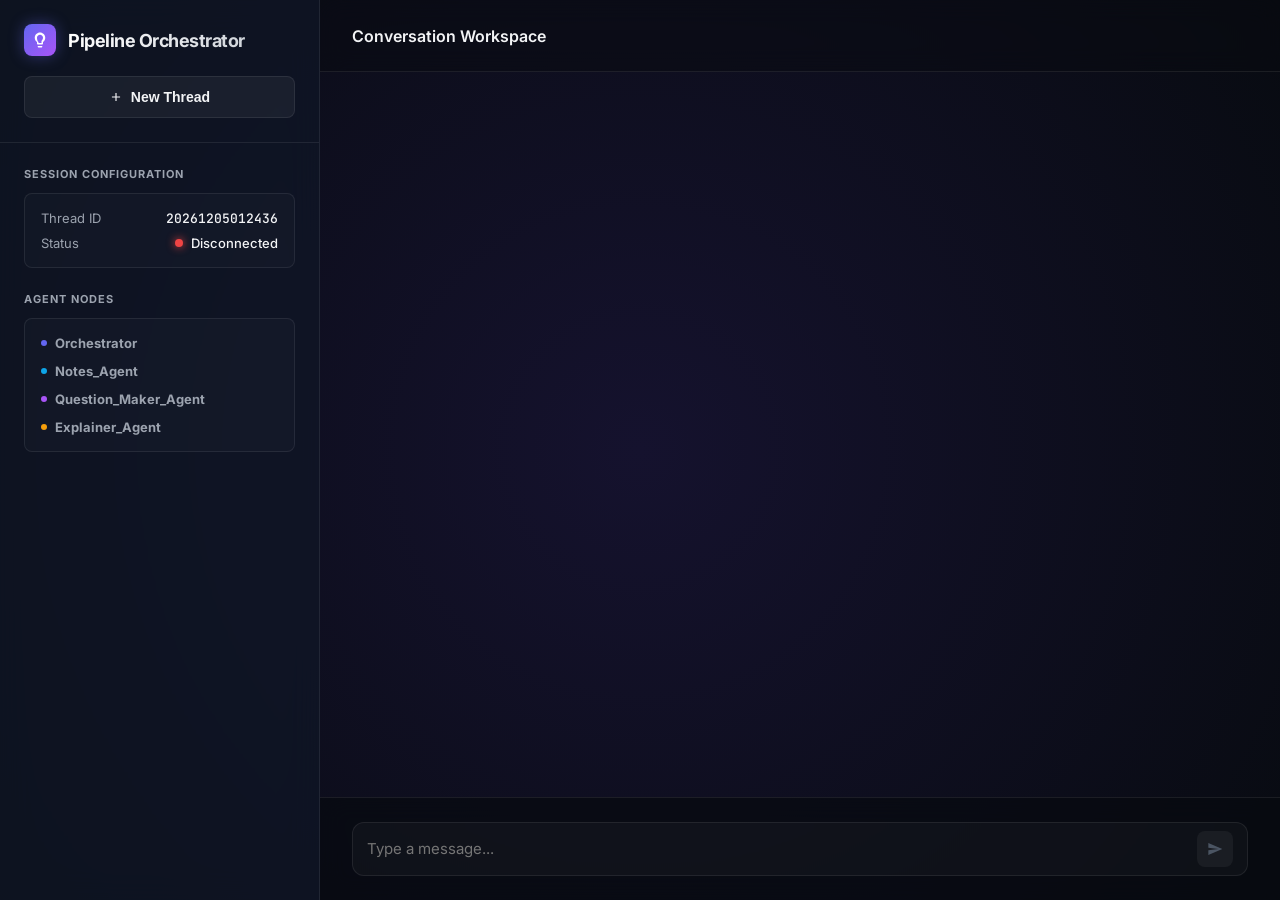
<file: frontend/index.html>
<!DOCTYPE html>
<html lang="en">
<head>
    <meta charset="UTF-8">
    <meta name="viewport" content="width=device-width, initial-scale=1.0">
    <title>Pipeline Study Agent Chat Dashboard</title>
    <link rel="preconnect" href="https://fonts.googleapis.com">
    <link rel="preconnect" href="https://fonts.gstatic.com" crossorigin>
    <link href="https://fonts.googleapis.com/css2?family=Inter:wght@300;400;500;600;700&family=JetBrains+Mono:wght@400;500&display=swap" rel="stylesheet">
    <link rel="stylesheet" href="style.css">
</head>
<body>

    <div class="sidebar">
        <div class="sidebar-header">
            <div class="logo-area">
                <div class="logo-icon">
                    <svg viewBox="0 0 24 24">
                        <path d="M9 21c0 .55.45 1 1 1h4c.55 0 1-.45 1-1v-1H9v1zm3-19C8.14 2 5 5.14 5 9c0 2.38 1.19 4.47 3 5.74V17c0 .55.45 1 1 1h6c.55 0 1-.45 1-1v-2.26c1.81-1.27 3-3.36 3-5.74 0-3.86-3.14-7-7-7zm2.85 11.1l-.85.6V16h-4v-1.3l-.85-.6C8.77 13.13 8 11.5 8 9c0-2.21 1.79-4 4-4s4 1.79 4 4c0 2.5-1.77 4.13-3.15 5.1z"/>
                    </svg>
                </div>
                <div class="logo-title">Pipeline Orchestrator</div>
            </div>
            <button class="new-thread-btn" onclick="startNewThread()">
                <svg width="14" height="14" viewBox="0 0 24 24" fill="currentColor">
                    <path d="M19 13h-6v6h-2v-6H5v-2h6V5h2v6h6v2z"/>
                </svg>
                New Thread
            </button>
        </div>
        
        <div class="sidebar-scroll">
            <div class="section-title">Session Configuration</div>
            <div class="thread-info-card">
                <div class="info-row">
                    <span class="info-label">Thread ID</span>
                    <span class="info-value" id="thread-id-display">Generating...</span>
                </div>
                <div class="info-row">
                    <span class="info-label">Status</span>
                    <div class="connection-status">
                        <div class="status-dot" id="status-dot"></div>
                        <span id="status-text">Connected</span>
                    </div>
                </div>
            </div>
            
            <div class="section-title">Agent Nodes</div>
            <div class="thread-info-card" style="font-size: 13px; color: var(--text-muted);">
                <div class="agent-item">
                    <span style="width: 6px; height: 6px; border-radius: 50%; background: var(--primary); flex-shrink: 0;"></span>
                    <strong>Orchestrator</strong>
                    <span class="running-indicator" id="badge-Orchestrator" style="display: none;">
                        <span class="spinner" style="width: 10px; height: 10px; border-width: 1px;"></span> running
                    </span>
                </div>
                <div class="agent-item">
                    <span style="width: 6px; height: 6px; border-radius: 50%; background: var(--info); flex-shrink: 0;"></span>
                    <strong>Notes_Agent</strong>
                    <span class="running-indicator notes" id="badge-Notes_Agent" style="display: none;">
                        <span class="spinner" style="width: 10px; height: 10px; border-width: 1px;"></span> running
                    </span>
                </div>
                <div class="agent-item">
                    <span style="width: 6px; height: 6px; border-radius: 50%; background: #a855f7; flex-shrink: 0;"></span>
                    <strong>Question_Maker_Agent</strong>
                    <span class="running-indicator questions" id="badge-Question_Maker_Agent" style="display: none;">
                        <span class="spinner" style="width: 10px; height: 10px; border-width: 1px;"></span> running
                    </span>
                </div>
                <div class="agent-item">
                    <span style="width: 6px; height: 6px; border-radius: 50%; background: var(--warning); flex-shrink: 0;"></span>
                    <strong>Explainer_Agent</strong>
                    <span class="running-indicator explainer" id="badge-Explainer_Agent" style="display: none;">
                        <span class="spinner" style="width: 10px; height: 10px; border-width: 1px;"></span> running
                    </span>
                </div>
            </div>
        </div>
    </div>

    <div class="main-content">
        <div class="chat-header">
            <div class="active-session-title">Conversation Workspace</div>
        </div>
        
        <div class="chat-container" id="chat-container">
        </div>
        
        <div class="input-panel">
            <div class="input-container">
                <textarea class="chat-textarea" id="chat-input" placeholder="Type a message..." oninput="autoGrow(this)" onkeydown="handleKeyPress(event)"></textarea>
                <button class="send-btn" id="send-btn" onclick="sendMessage()" disabled>
                    <svg viewBox="0 0 24 24" id="send-icon">
                        <path d="M2.01 21L23 12 2.01 3 2 10l15 2-15 2z"/>
                    </svg>
                </button>
            </div>
        </div>
    </div>

    <script src="app.js?v=2.0.2" defer></script>
</body>
</html>
</file>
<file: frontend/style.css>
:root {
    --bg-color: #080B11;
    --bg-gradient: radial-gradient(circle at 50% 50%, #15122e 0%, #080b11 100%);
    --panel-bg: rgba(17, 24, 39, 0.7);
    --panel-border: rgba(255, 255, 255, 0.08);
    
    --primary: #6366f1;
    --primary-hover: #4f46e5;
    --primary-glow: rgba(99, 102, 241, 0.15);
    
    --success: #10b981;
    --success-bg: rgba(16, 185, 129, 0.1);
    --success-border: rgba(16, 185, 129, 0.2);
    
    --warning: #f59e0b;
    --warning-bg: rgba(245, 158, 11, 0.06);
    --warning-border: rgba(245, 158, 11, 0.2);
    
    --info: #0ea5e9;
    --info-bg: rgba(14, 165, 233, 0.08);
    --info-border: rgba(14, 165, 233, 0.2);
    
    --text-main: #f3f4f6;
    --text-muted: #9ca3af;
    --text-dark: #4b5563;
}

* {
    box-sizing: border-box;
    margin: 0;
    padding: 0;
}

body {
    font-family: 'Inter', sans-serif;
    background: var(--bg-color);
    background-image: var(--bg-gradient);
    color: var(--text-main);
    height: 100vh;
    display: flex;
    overflow: hidden;
    -webkit-font-smoothing: antialiased;
}

.sidebar {
    width: 320px;
    background: var(--panel-bg);
    border-right: 1px solid var(--panel-border);
    backdrop-filter: blur(16px);
    display: flex;
    flex-direction: column;
    flex-shrink: 0;
    height: 100%;
}

.main-content {
    flex-grow: 1;
    display: flex;
    flex-direction: column;
    height: 100%;
    position: relative;
}

.sidebar-header {
    padding: 24px;
    border-bottom: 1px solid var(--panel-border);
}

.logo-area {
    display: flex;
    align-items: center;
    gap: 12px;
    margin-bottom: 20px;
}

.logo-icon {
    width: 32px;
    height: 32px;
    background: linear-gradient(135deg, var(--primary) 0%, #a855f7 100%);
    border-radius: 8px;
    display: flex;
    align-items: center;
    justify-content: center;
    box-shadow: 0 0 15px rgba(99, 102, 241, 0.4);
}

.logo-icon svg {
    width: 18px;
    height: 18px;
    fill: white;
}

.logo-title {
    font-size: 18px;
    font-weight: 700;
    letter-spacing: -0.5px;
    background: linear-gradient(to right, #ffffff, #d1d5db);
    -webkit-background-clip: text;
    -webkit-text-fill-color: transparent;
}

.new-thread-btn {
    width: 100%;
    background: rgba(255, 255, 255, 0.05);
    border: 1px solid var(--panel-border);
    color: var(--text-main);
    padding: 12px;
    border-radius: 8px;
    font-weight: 600;
    font-size: 14px;
    cursor: pointer;
    display: flex;
    align-items: center;
    justify-content: center;
    gap: 8px;
    transition: all 0.2s ease;
}

.new-thread-btn:hover {
    background: var(--primary-glow);
    border-color: var(--primary);
    box-shadow: 0 0 15px var(--primary-glow);
}

.sidebar-scroll {
    flex-grow: 1;
    overflow-y: auto;
    padding: 24px;
}

.section-title {
    font-size: 11px;
    font-weight: 700;
    text-transform: uppercase;
    letter-spacing: 1px;
    color: var(--text-muted);
    margin-bottom: 12px;
}

.thread-info-card {
    background: rgba(255, 255, 255, 0.02);
    border: 1px solid var(--panel-border);
    border-radius: 8px;
    padding: 16px;
    margin-bottom: 24px;
}

.info-row {
    display: flex;
    justify-content: space-between;
    font-size: 13px;
    margin-bottom: 8px;
}

.info-row:last-child {
    margin-bottom: 0;
}

.info-label {
    color: var(--text-muted);
}

.info-value {
    font-family: 'JetBrains Mono', monospace;
    font-weight: 500;
    color: var(--text-main);
}

.connection-status {
    display: flex;
    align-items: center;
    gap: 8px;
    font-size: 13px;
    font-weight: 500;
}

.status-dot {
    width: 8px;
    height: 8px;
    border-radius: 50%;
    background: var(--success);
    box-shadow: 0 0 8px var(--success);
    animation: pulse 2s infinite;
}

.status-dot.disconnected {
    background: #ef4444;
    box-shadow: 0 0 8px #ef4444;
}

.chat-header {
    height: 72px;
    border-bottom: 1px solid var(--panel-border);
    padding: 0 32px;
    display: flex;
    align-items: center;
    justify-content: space-between;
    background: rgba(8, 11, 17, 0.5);
    backdrop-filter: blur(12px);
    z-index: 10;
}

.active-session-title {
    font-size: 16px;
    font-weight: 600;
}

.chat-container {
    flex-grow: 1;
    overflow-y: auto;
    padding: 32px;
    display: flex;
    flex-direction: column;
    gap: 24px;
    /* scroll-behavior: smooth; */
}

.message-row {
    display: flex;
    flex-direction: column;
    max-width: 85%;
    animation: slideUp 0.3s ease-out;
}

.message-row.human {
    align-self: flex-end;
}

.message-row.ai {
    align-self: flex-start;
}

.message-bubble {
    border-radius: 12px;
    padding: 16px 20px;
    line-height: 1.6;
    font-size: 15px;
    position: relative;
    box-shadow: 0 4px 15px rgba(0, 0, 0, 0.1);
}

.message-row.human .message-bubble {
    background: linear-gradient(135deg, var(--primary) 0%, #4f46e5 100%);
    border: 1px solid rgba(255, 255, 255, 0.1);
    color: #ffffff;
    border-bottom-right-radius: 2px;
}

.message-row.ai .message-bubble {
    background: rgba(30, 41, 59, 0.6);
    border: 1px solid var(--panel-border);
    color: var(--text-main);
    border-bottom-left-radius: 2px;
    backdrop-filter: blur(8px);
}

.system-badge-row {
    display: flex;
    align-self: flex-start;
    width: 100%;
    margin: 8px 0;
    animation: fadeIn 0.3s ease-out;
}

.system-badge {
    display: inline-flex;
    align-items: center;
    gap: 8px;
    background: var(--info-bg);
    border: 1px solid var(--info-border);
    color: var(--info);
    padding: 6px 14px;
    border-radius: 20px;
    font-size: 12px;
    font-weight: 500;
}

.system-badge.success {
    background: var(--success-bg);
    border: 1px solid var(--success-border);
    color: var(--success);
}

.directive-row {
    display: flex;
    flex-direction: column;
    width: 100%;
    background: rgba(30, 41, 59, 0.3);
    border-left: 3px solid var(--primary);
    padding: 12px 18px;
    border-radius: 0 8px 8px 0;
    margin: 12px 0;
    animation: slideUp 0.35s ease-out;
}

.directive-header {
    font-size: 11px;
    text-transform: uppercase;
    font-weight: 700;
    letter-spacing: 1px;
    color: var(--primary);
    margin-bottom: 6px;
    display: flex;
    align-items: center;
    justify-content: space-between;
}

.directive-content {
    font-size: 14px;
    line-height: 1.5;
    color: var(--text-main);
    font-family: 'JetBrains Mono', monospace;
}

.thinking-dropdown {
    background: var(--warning-bg);
    border: 1px solid var(--warning-border);
    border-radius: 8px;
    margin: 12px 0;
    overflow: hidden;
    font-size: 14px;
    animation: fadeIn 0.3s ease-out;
}

.thinking-dropdown summary {
    padding: 10px 16px;
    font-weight: 600;
    color: var(--warning);
    cursor: pointer;
    user-select: none;
    display: flex;
    align-items: center;
    gap: 8px;
    outline: none;
    transition: background-color 0.2s ease;
}

.thinking-dropdown summary:hover {
    background: rgba(245, 158, 11, 0.04);
}

.thinking-dropdown summary::-webkit-details-marker {
    display: none;
}

.thinking-dropdown summary::before {
    content: '▶';
    font-size: 10px;
    transition: transform 0.2s ease;
    display: inline-block;
}

.thinking-dropdown[open] summary::before {
    transform: rotate(90deg);
}

.thinking-content {
    padding: 14px 16px;
    border-top: 1px solid var(--warning-border);
    color: #d1d5db;
    line-height: 1.6;
    white-space: pre-wrap;
    background: rgba(0, 0, 0, 0.15);
    font-family: 'JetBrains Mono', monospace;
    font-size: 13px;
}

.message-meta {
    display: flex;
    align-items: center;
    gap: 12px;
    margin-top: 6px;
    font-size: 11px;
    color: var(--text-muted);
}

.message-row.human .message-meta {
    justify-content: flex-end;
}

.action-btn {
    background: none;
    border: none;
    color: var(--text-muted);
    cursor: pointer;
    display: flex;
    align-items: center;
    gap: 4px;
    font-size: 11px;
    font-weight: 500;
    padding: 2px 6px;
    border-radius: 4px;
    transition: all 0.2s ease;
}

.action-btn:hover {
    color: var(--text-main);
    background: rgba(255, 255, 255, 0.05);
}

.action-btn svg {
    width: 12px;
    height: 12px;
    fill: currentColor;
}

.spinner {
    width: 14px;
    height: 14px;
    border: 2px solid rgba(255, 255, 255, 0.2);
    border-top-color: currentColor;
    border-radius: 50%;
    animation: spin 0.8s linear infinite;
    display: inline-block;
}

.input-panel {
    padding: 24px 32px;
    border-top: 1px solid var(--panel-border);
    background: rgba(8, 11, 17, 0.7);
    backdrop-filter: blur(12px);
}

.input-container {
    max-width: 900px;
    margin: 0 auto;
    position: relative;
    background: rgba(255, 255, 255, 0.03);
    border: 1px solid var(--panel-border);
    border-radius: 12px;
    padding: 8px 14px;
    display: flex;
    align-items: center;
    gap: 12px;
    transition: border-color 0.2s ease, box-shadow 0.2s ease;
}

.input-container:focus-within {
    border-color: var(--primary);
    box-shadow: 0 0 15px rgba(99, 102, 241, 0.1);
}

.chat-textarea {
    flex-grow: 1;
    background: none;
    border: none;
    outline: none;
    color: var(--text-main);
    font-family: inherit;
    font-size: 15px;
    resize: none;
    max-height: 200px;
    min-height: 20px;
    height: 20px;
    line-height: 20px;
    padding: 0;
    margin: 0;
    overflow-y: auto;
}

.send-btn {
    background: var(--primary);
    border: none;
    width: 36px;
    height: 36px;
    border-radius: 8px;
    display: flex;
    align-items: center;
    justify-content: center;
    cursor: pointer;
    color: white;
    transition: all 0.2s ease;
    flex-shrink: 0;
    box-shadow: 0 4px 10px rgba(99, 102, 241, 0.2);
}

.send-btn:hover {
    background: var(--primary-hover);
    transform: translateY(-1px);
    box-shadow: 0 6px 14px rgba(99, 102, 241, 0.3);
}

.send-btn:active {
    transform: translateY(0);
}

.send-btn:disabled {
    background: rgba(255, 255, 255, 0.05);
    color: var(--text-dark);
    cursor: not-allowed;
    box-shadow: none;
    transform: none;
}

.send-btn svg {
    width: 16px;
    height: 16px;
    fill: currentColor;
    transition: transform 0.2s ease;
}

.send-btn:hover svg {
    transform: scale(1.05);
}

.footer-note {
    text-align: center;
    font-size: 11px;
    color: var(--text-muted);
    margin-top: 12px;
}

.typing-cursor {
    display: inline-block;
    width: 6px;
    height: 14px;
    background: var(--primary);
    margin-left: 4px;
    animation: blink 1s infinite;
    vertical-align: middle;
}

@keyframes spin {
    to { transform: rotate(360deg); }
}

@keyframes pulse {
    0%, 100% { opacity: 1; transform: scale(1); }
    50% { opacity: 0.6; transform: scale(0.92); }
}

@keyframes blink {
    50% { opacity: 0; }
}

@keyframes slideUp {
    from { opacity: 0; transform: translateY(12px); }
    to { opacity: 1; transform: translateY(0); }
}

@keyframes fadeIn {
    from { opacity: 0; }
    to { opacity: 1; }
}

::-webkit-scrollbar {
    width: 8px;
    height: 8px;
}

::-webkit-scrollbar-track {
    background: rgba(255, 255, 255, 0.02);
    border-radius: 4px;
}

::-webkit-scrollbar-thumb {
    background: rgba(255, 255, 255, 0.2);
    border-radius: 4px;
}

::-webkit-scrollbar-thumb:hover {
    background: rgba(255, 255, 255, 0.35);
}

.agent-item {
    display: flex;
    align-items: center;
    gap: 8px;
    margin-bottom: 12px;
}

.agent-item:last-child {
    margin-bottom: 0;
}

.running-indicator {
    background: rgba(99, 102, 241, 0.1);
    border: 1px solid rgba(99, 102, 241, 0.25);
    color: var(--primary);
    border-radius: 20px;
    padding: 2px 8px;
    font-size: 10px;
    font-weight: 600;
    text-transform: uppercase;
    display: flex;
    align-items: center;
    gap: 4px;
    margin-left: auto;
    animation: fadeIn 0.2s ease-out;
}

.running-indicator.notes {
    background: rgba(14, 165, 233, 0.1);
    border-color: rgba(14, 165, 233, 0.25);
    color: var(--info);
}

.running-indicator.questions {
    background: rgba(168, 85, 247, 0.1);
    border-color: rgba(168, 85, 247, 0.25);
    color: #a855f7;
}

.running-indicator.explainer {
    background: rgba(245, 158, 11, 0.1);
    border-color: rgba(245, 158, 11, 0.25);
    color: var(--warning);
}

[id^="active-stream-"] .message-row,
[id^="active-stream-"] .directive-row,
[id^="active-stream-"] .system-badge-row,
[id^="active-stream-"] .thinking-dropdown {
    animation: none !important;
}
</file>
